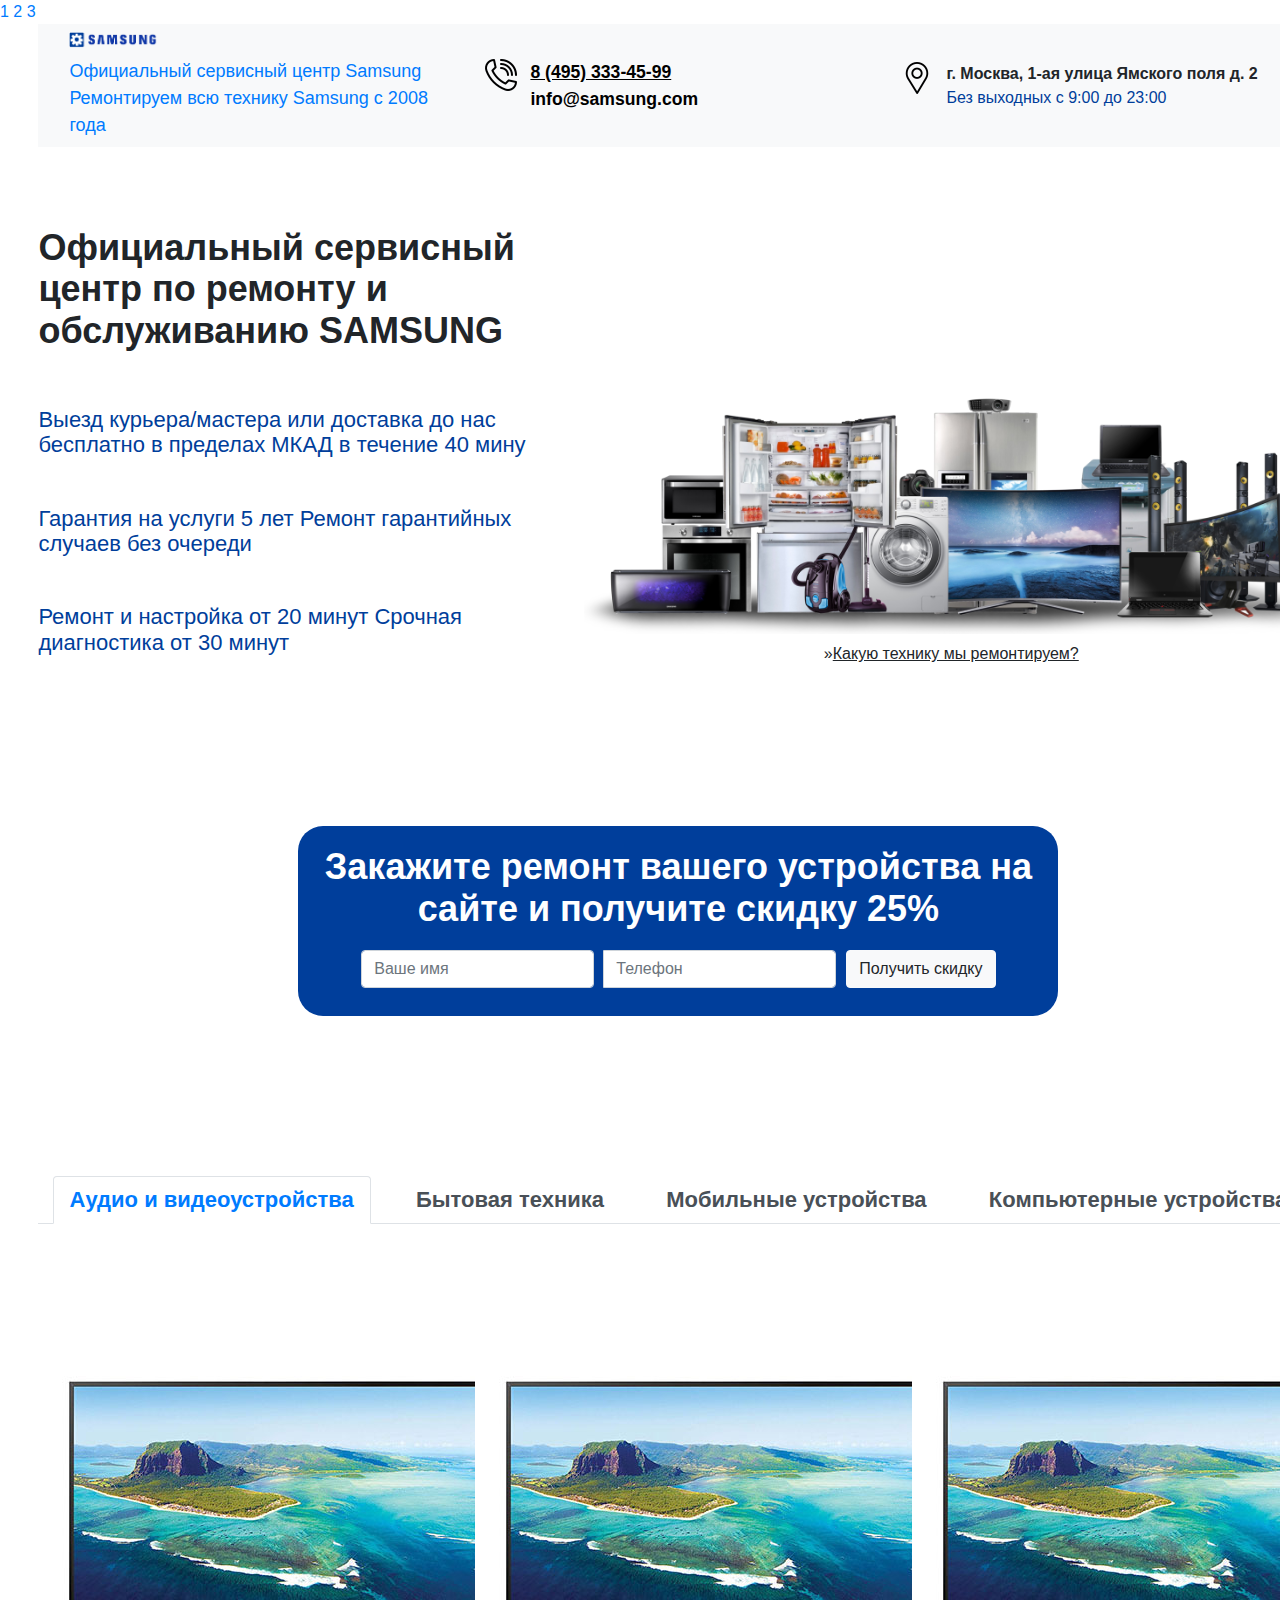
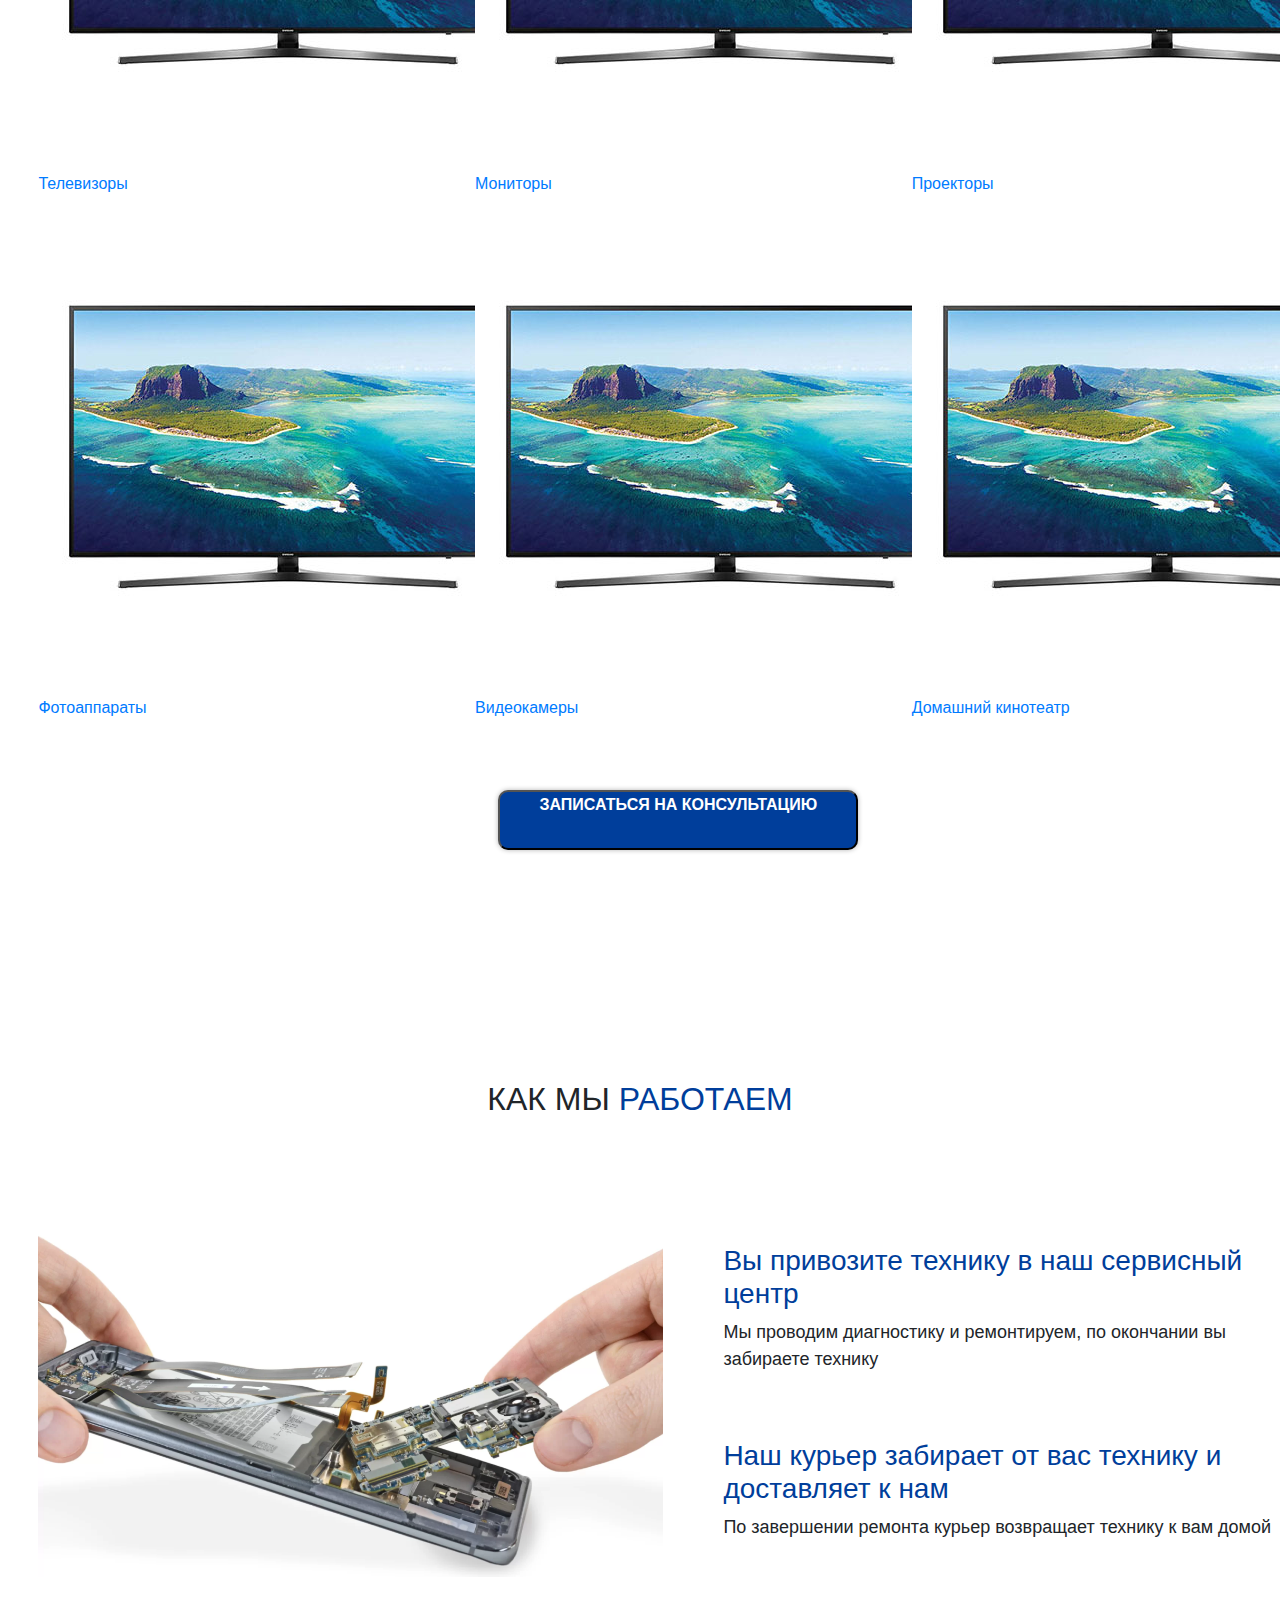
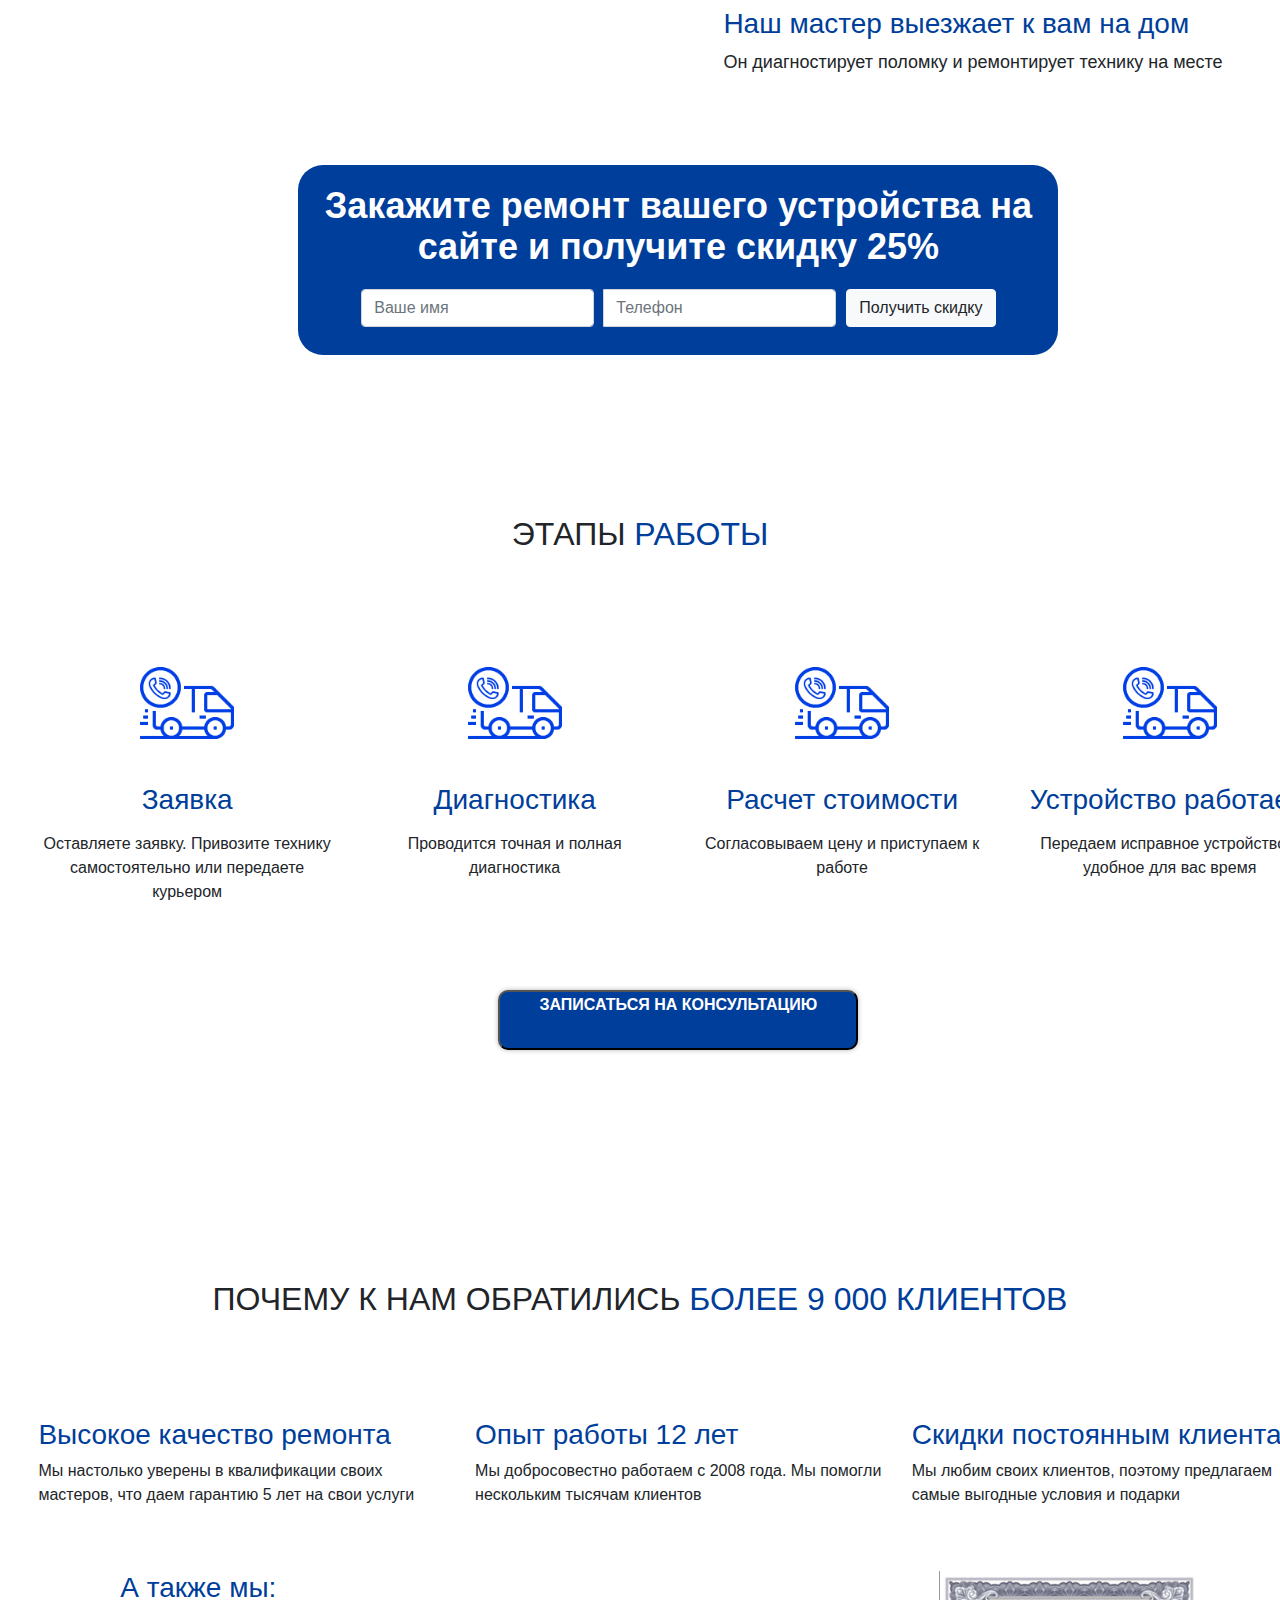
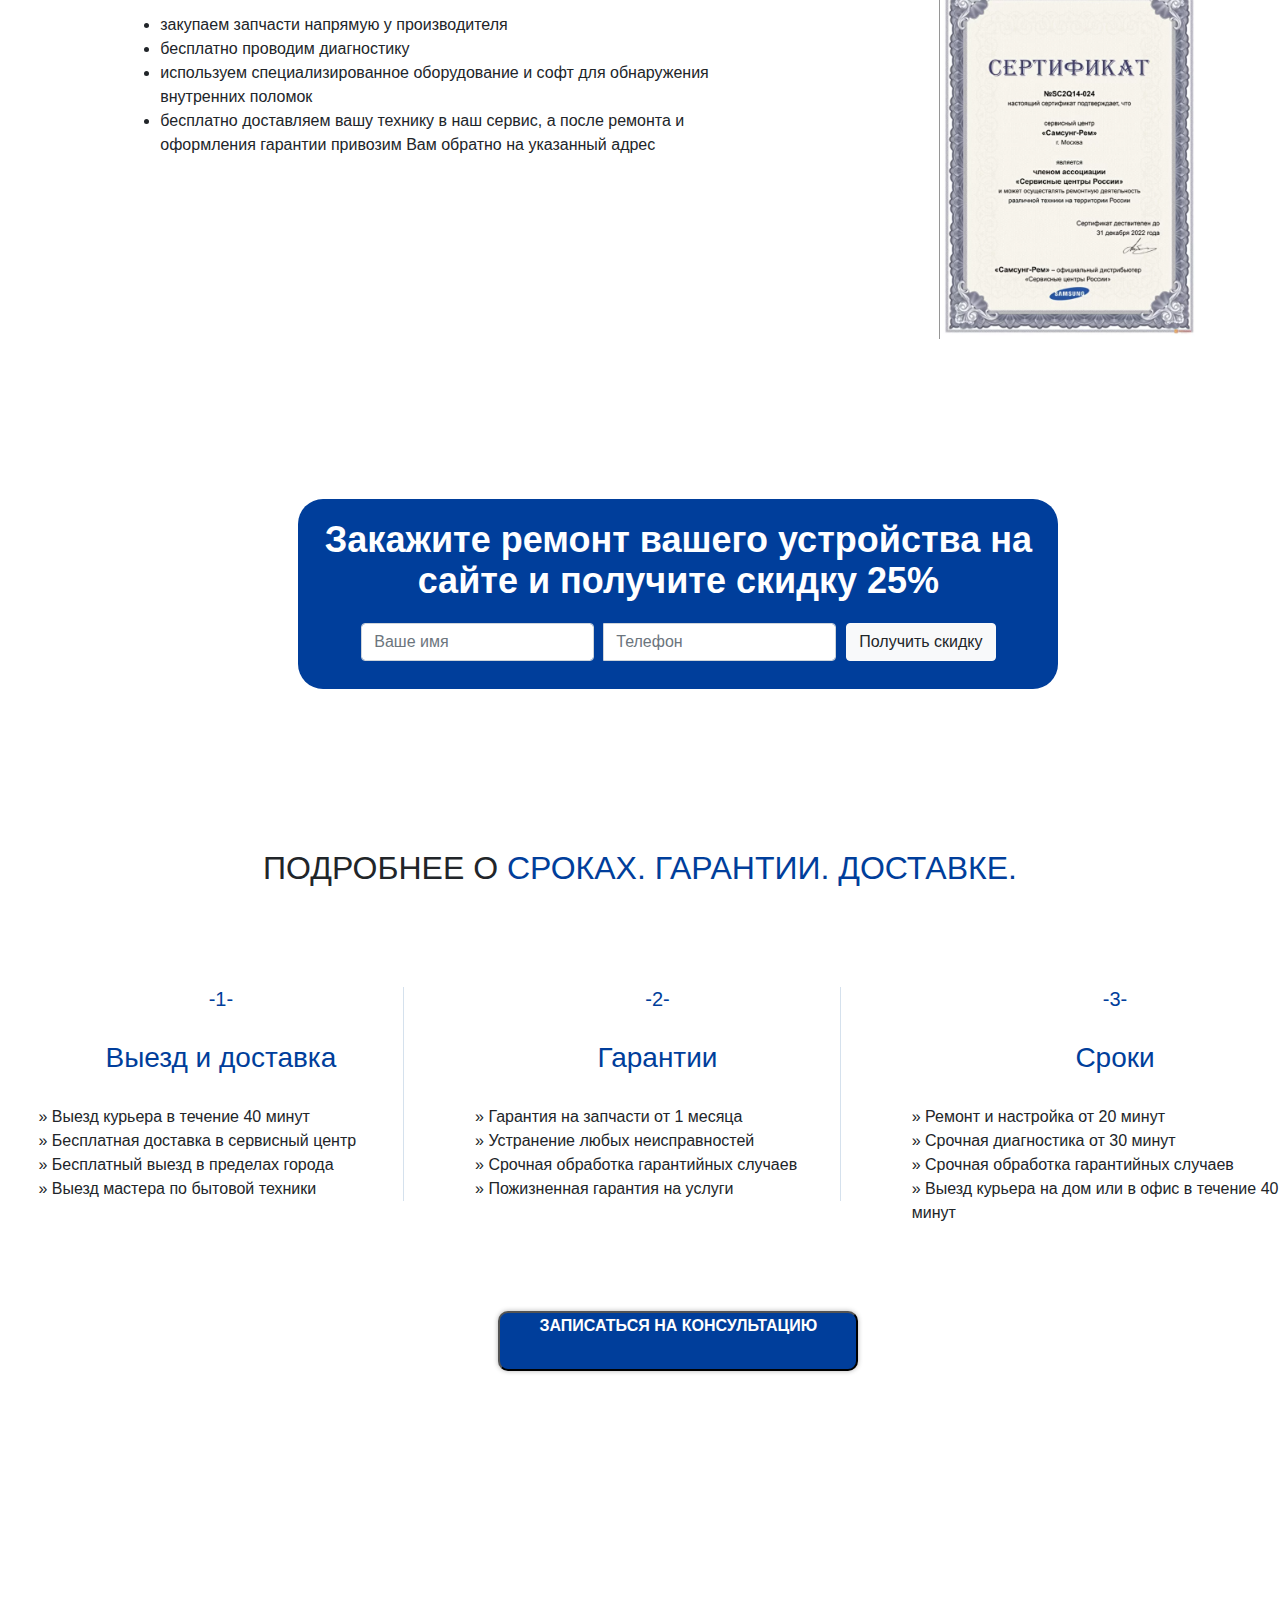
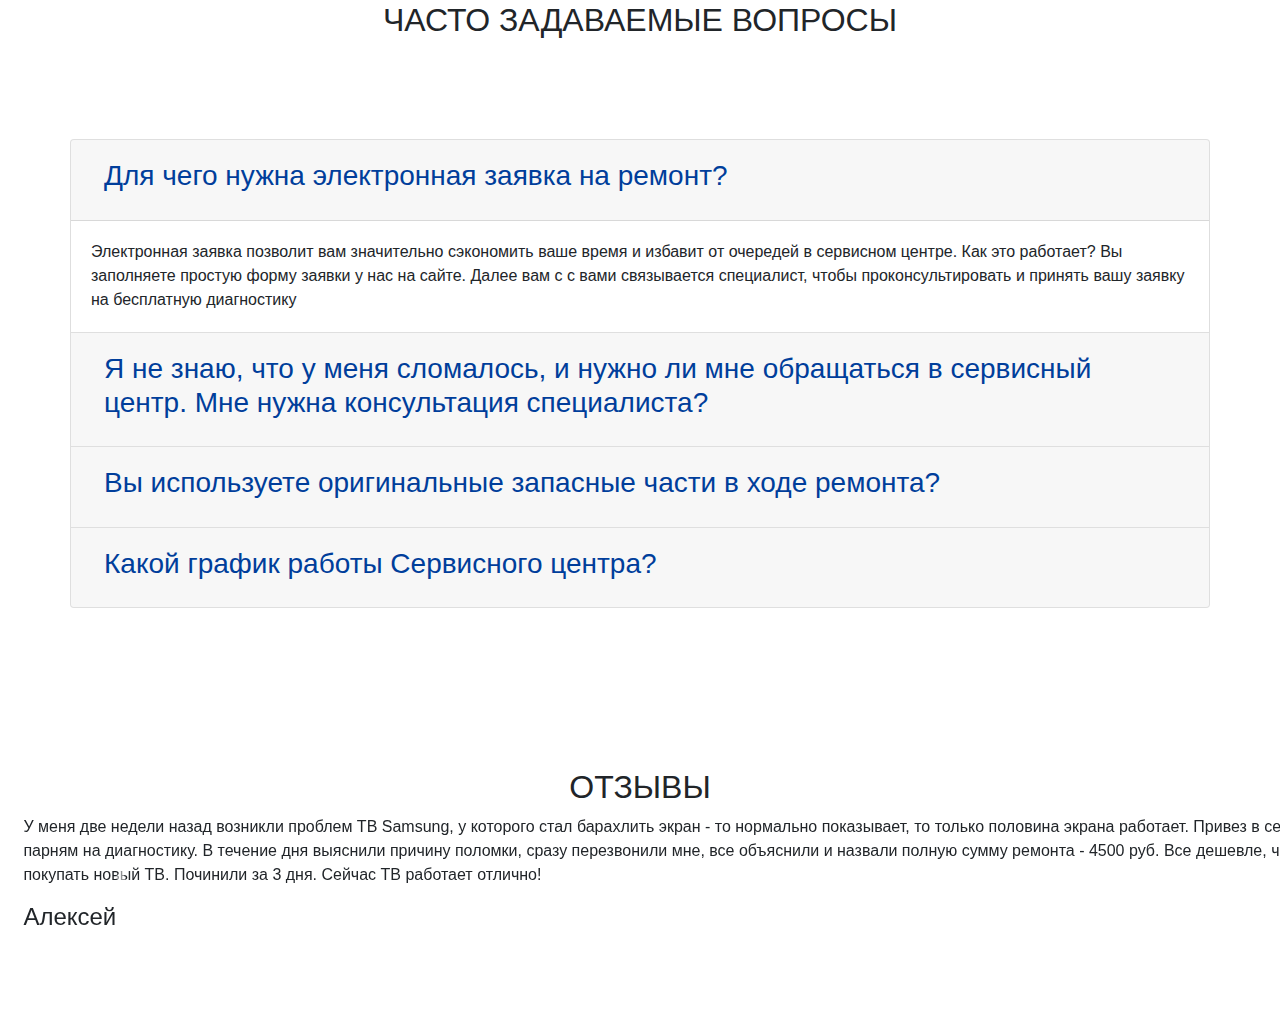
<file: index.html>
<!DOCTYPE html>
<html lang="ru">
<head>
    <meta charset="UTF-8">
    <title>Samsund - helps</title>
    <meta name="description" content="">
    <meta name="viewport" content="width=device-width, initial-scale=1, shrink-to-fit=no">
    <meta http-equiv="X-UA-Compatible" content="ie=edge">
    <link rel="shortcut icon" href="favicon.ico" type="image/x-icon">
    <link rel="stylesheet" href="css/bootstrap-reboot.css">
    <link rel="stylesheet" href="css/bootstrap-grid.min.css">
    <link rel="stylesheet" href="css/bootstrap.min.css">
    <link rel="stylesheet" href="css/style.css">
    <link rel="stylesheet" href="css/bootstrap.css">
    <link rel="stylesheet" href="js/bootstrap.js">
    <script src="js/bootstrap.js"></script>
    
</head>
<body>
    
    <div class="wrapper">
        <div class="menu">
            <a href="" class="menu-btn"></a>
            <nav class="menu-list">
                <a href="">1</a>
                <a href="">2</a>
                <a href="">3</a>
            </nav>
        </div>
        <div class="content">
        <header>
           <div class="container_s">
            <nav class="navbar navbar-expand bg-light">
                
                <button class="navbar-toggler" type="button" data-toggle="collapse" data-target="#navbarsExample02" aria-controls="navbarsExample02" aria-expanded="false" aria-label="Toggle navigation">
                    <span class="navbar-toggler-icon"></span>
                </button>

                <div class="collapse navbar-collapse" id="navbarsExample02">
                       <div class="col-md-4">
                           <a class="" href="#">
                           <img src="/img/logo-samsung.png" alt="Samsung" class="logo"><br>
                           <div class="logo_text">Официальный сервисный центр Samsung<br>Ремонтируем всю технику Samsung с 2008 года</div></a>
                       </div>
                       <div class="col-md-4 phone">
                           <div class="phone_img"></div>
                           <div class="phone_txt">
                               <a href="#" class="phone_decor"><u>8 (495) 333-45-99</u></a><br>
                               <a href="#">info@samsung.com</a>
                           </div>
                       </div>
                       <div class="col-md-4 map">
                           <div class="map_pin"></div>
                           <div class="map_title">г. Москва, 1-ая улица Ямского поля д. 2 <br>
                           <span>Без выходных с 9:00 до 23:00</span>
                           
                           </div>
                           
                       </div>
                       
                </div>
                
            </nav>
           </div>
        </header>
        <!-- Баннер -->
        <section>
              <div class="container_s">
               <div class="header">
                  <h1>Официальный сервисный<br> центр по ремонту и <br>обслуживанию SAMSUNG</h1>
                   <div class="row">
                     
                    <div class="col-md-5 mt-5">
                        <div class="header_descr">Выезд курьера/мастера или доставка до нас бесплатно в пределах МКАД в течение 40 мину</div>
                        <div class="header_descr mt-5">Гарантия на услуги 5 лет
                            Ремонт гарантийных случаев без очереди</div>
                        <div class="header_descr mt-5">Ремонт и настройка от 20 минут
                        Срочная диагностика от 30 минут</div>
                    </div>
                    <div class="col-md-7">
                        <img src="/img/samsung.png" alt="" width="100%">
                        <div class="photo_descr mt-2">»<u>Какую технику мы ремонтируем?</u></div>
                    </div>
                   </div>
               </div>
               </div>
        </section>
        <!-- Call to action -->
        <section>
            <div class="container_s">
             <div class="row justify-content-center">

                 <div class="sale_block">
                     <p class="sale_txt">Закажите ремонт вашего устройства на сайте и получите скидку 25%</p>
                  <form>
                      <div class="form-row align-items-center">
                        <div class="col-auto">
                          <label class="sr-only" for="inlineFormInput">Ваше имя</label>
                          <input type="text" class="form-control mb-2" id="inlineFormInput" placeholder="Ваше имя">
                        </div>
                        <div class="col-auto">
                          <label class="sr-only" for="inlineFormInputGroup">Телефон</label>
                          <div class="input-group mb-2">
                            <div class="input-group-prepend">
                            </div>
                            <input type="text" class="form-control" id="inlineFormInputGroup" placeholder="Телефон">
                          </div>
                        </div>
                        <div class="col-auto">
                          <button type="submit" class="btn btn-light mb-2">Получить скидку</button>
                        </div>
                      </div>
                    </form>
                  </div>

              </div>
            </div>
        </section>
        <!-- Продукты -->
        <section>
           <div class="container_s">
            <ul class="nav nav-tabs justify-content-around">
              <li class="nav-item">
                <a class="nav-link active" data-toggle="tab" href="#audio">Аудио и видеоустройства</a>
              </li>
              <li class="nav-item">
                <a class="nav-link" data-toggle="tab" href="#bit">Бытовая техника</a>
              </li>
              <li class="nav-item">
                <a class="nav-link" data-toggle="tab" href="#mobile">Мобильные устройства</a>
              </li>
              <li class="nav-item">
                <a class="nav-link" data-toggle="tab" href="#comp">Компьютерные устройства</a>
              </li>
            </ul>
            <div class="tab-content mt-5">
              <div class="tab-pane fade show active" id="audio">
                 <div class="row">
                  <div class="col-md-4 block">
                      <div class="product_img"><img class="product_img_tv" src="/img/tv.jpg" alt="tv samsung"></div>
                      <div class="product_btn"><a href="">Телевизоры</a></div>
                  </div>
                  <div class="col-md-4">
                      <div class="product_img"><img class="product_img_tv" src="/img/tv.jpg" alt="tv samsung"></div>
                      <div class="product_btn"><a href="">Мониторы</a></div>
                  </div>
                  <div class="col-md-4">
                      <div class="product_img"><img class="product_img_tv" src="/img/tv.jpg" alt="tv samsung"></div>
                      <div class="product_btn"><a href="">Проекторы</a></div>
                  </div>
                  <div class="col-md-4">
                      <div class="product_img"><img class="product_img_tv" src="/img/tv.jpg" alt="tv samsung"></div>
                      <div class="product_btn"><a href="">Фотоаппараты</a></div>
                  </div>
                  <div class="col-md-4">
                      <div class="product_img"><img class="product_img_tv" src="/img/tv.jpg" alt="tv samsung"></div>
                      <div class="product_btn"><a href="">Видеокамеры</a></div>
                  </div>
                  <div class="col-md-4">
                      <div class="product_img"><img class="product_img_tv" src="/img/tv.jpg" alt="tv samsung"></div>
                      <div class="product_btn"><a href="">Домашний кинотеатр</a></div>
                  </div>
                  </div>
              </div>
              <div class="tab-pane fade" id="bit">
                Характеристики товара...
              </div>
              <div class="tab-pane fade" id="mobile">
                Отзывы...
              </div>
              <div class="tab-pane fade" id="comp">
                Отзывы...
              </div>
            </div>
            <button type="button" class="d-flex justify-content-center btn_consul">Записаться на консультацию</button>
            </div>
        </section>
        <!-- Как мы работаем -->
        <section>
            <h2>как мы <span class="act_color">работаем</span></h2>
            <div class="container_s">
            <div class="work">
               <div class="row">
                    <div class="col-md-6">
                        <img src="/img/howe_we_work.png" alt="" width="100%">
                    </div>
                    <div class="col-md-6">
                        <div class="work_descr">
                            <h3>Вы привозите технику в наш сервисный центр</h3>
                            <p>Мы проводим диагностику и ремонтируем, по окончании вы забираете технику</p>
                        </div>
                        <div class="work_descr">
                            <h3>Наш курьер забирает от вас технику и доставляет к нам</h3>
                            <p>По завершении ремонта курьер возвращает технику к вам домой</p>
                        </div>
                        <div class="work_descr">
                            <h3>Наш мастер выезжает к вам на дом</h3>
                            <p>Он диагностирует поломку и ремонтирует технику на месте</p>
                        </div>
                    </div>
               </div>
            </div>
            <div class="row justify-content-center mt-5">

                 <div class="sale_block">
                     <p class="sale_txt">Закажите ремонт вашего устройства на сайте и получите скидку 25%</p>
                  <form>
                      <div class="form-row align-items-center">
                        <div class="col-auto">
                          <label class="sr-only" for="inlineFormInput">Ваше имя</label>
                          <input type="text" class="form-control mb-2" id="inlineFormInput" placeholder="Ваше имя">
                        </div>
                        <div class="col-auto">
                          <label class="sr-only" for="inlineFormInputGroup">Телефон</label>
                          <div class="input-group mb-2">
                            <div class="input-group-prepend">
                            </div>
                            <input type="text" class="form-control" id="inlineFormInputGroup" placeholder="Телефон">
                          </div>
                        </div>
                        <div class="col-auto">
                          <button type="submit" class="btn btn-light mb-2">Получить скидку</button>
                        </div>
                      </div>
                    </form>
                  </div>

              </div>
             </div> 
        </section>
        <!-- Этапы работы -->
        <section>
            <h2>этапы <span class="act_color">работы</span></h2>
               <div class="container_s">
                <div class="step_block">
                    <div class="row">
                        <div class="col-md-3">
                                <img class="step_img" src="/img/order-1.png" alt="">
                            <div class="step_txt">
                                <h3>Заявка</h3>
                                <p>Оставляете заявку. Привозите технику самостоятельно или передаете курьером</p>
                            </div>
                        </div>
                        <div class="col-md-3">
                            <img class="step_img" src="/img/order-1.png" alt="">
                            <div class="step_txt">
                                <h3>Диагностика</h3>
                                <p>Проводится точная и полная диагностика</p>
                            </div>
                        </div>
                        <div class="col-md-3">
                            <img class="step_img" src="/img/order-1.png" alt="">
                            <div class="step_txt">
                                <h3>Расчет стоимости</h3>
                                <p>Согласовываем цену и приступаем к работе</p>
                            </div>
                        </div>
                        <div class="col-md-3">
                            <img class="step_img" src="/img/order-1.png" alt="">
                            <div class="step_txt">
                                <h3>Устройство работает!</h3>
                                <p>Передаем исправное устройство в удобное для вас время</p>
                            </div>
                        </div>
                        <button type="button" class="d-flex justify-content-center btn_consul">Записаться на консультацию</button>
                    </div>
                </div>
               </div>
        </section>
        <!-- Почему мы -->
        <section>
            <h2>ПОЧЕМУ К НАМ ОБРАТИЛИСЬ <span class="act_color ">БОЛЕЕ 9 000 КЛИЕНТОВ</span></h2>
            <div class="container_s">
               <div class="why_we">
                <div class="row mt-5">
                    <div class="col-md-4">
                        <h3>Высокое качество ремонта</h3>
                        <p>Мы настолько уверены в квалификации своих мастеров, что даем гарантию 5 лет на свои услуги</p>
                    </div>
                    <div class="col-md-4">
                        <h3>Опыт работы 12 лет</h3>
                        <p>Мы добросовестно работаем с 2008 года. Мы помогли нескольким тысячам клиентов</p>
                    </div>
                    <div class="col-md-4">
                        <h3>Скидки постоянным клиентам</h3>
                        <p>Мы любим своих клиентов, поэтому предлагаем самые выгодные условия и подарки</p>
                    </div>
                    <div class="certificate d-flex justify-content-around mt-5">
                        <div class="col-md-6"><h3>А также мы:</h3>
                            <ul>
                                <li>закупаем запчасти напрямую у производителя</li>
                                <li>бесплатно проводим диагностику</li>
                                <li>используем специализированное оборудование и софт для обнаружения внутренних поломок</li>
                                <li>бесплатно доставляем вашу технику в наш сервис, а после ремонта и оформления гарантии привозим Вам обратно на указанный адрес</li>
                            </ul>
                        </div>
                        <div class="col-md-3">
                            <img src="img/certeficate.png" alt="" width="260px">
                        </div>
                    </div>
                </div>
               </div>
            </div>
        </section>
        <!-- Call to action -->
        <section>
            <div class="container_s">
             <div class="row justify-content-center">

                 <div class="sale_block">
                     <p class="sale_txt">Закажите ремонт вашего устройства на сайте и получите скидку 25%</p>
                  <form>
                      <div class="form-row align-items-center">
                        <div class="col-auto">
                          <label class="sr-only" for="inlineFormInput">Ваше имя</label>
                          <input type="text" class="form-control mb-2" id="inlineFormInput" placeholder="Ваше имя">
                        </div>
                        <div class="col-auto">
                          <label class="sr-only" for="inlineFormInputGroup">Телефон</label>
                          <div class="input-group mb-2">
                            <div class="input-group-prepend">
                            </div>
                            <input type="text" class="form-control" id="inlineFormInputGroup" placeholder="Телефон">
                          </div>
                        </div>
                        <div class="col-auto">
                          <button type="submit" class="btn btn-light mb-2">Получить скидку</button>
                        </div>
                      </div>
                    </form>
                  </div>

              </div>
            </div>
        </section>
        <!-- Подробнее о доставке. гарантии. сроках. -->
        <section>
            <h2>подробнее о <span class="act_color">сроках. гарантии. доставке.</span></h2>
                <div class="container_s">
                    <div class="about">
                       <div class="row">
                            <div class="col-md-4">
                           <div class="about_box">
                                <h5 class="act_color">-1-</h5>
                                <h3>Выезд и доставка</h3>
                                <p>
                                    » Выезд курьера в течение 40 минут<br>
                                    » Бесплатная доставка в сервисный центр<br>
                                    » Бесплатный выезд в пределах города<br>
                                    » Выезд мастера по бытовой техники
                                </p>
                            </div>
                        </div>
                            <div class="col-md-4">
                            <div class="about_box">
                                <h5 class="act_color">-2-</h5>
                                <h3>Гарантии</h3>
                                <p>
                                    » Гарантия на запчасти от 1 месяца<br>
                                    » Устранение любых неисправностей<br>
                                    » Срочная обработка гарантийных случаев<br>
                                    » Пожизненная гарантия на услуги
                                </p>
                            </div>
                        </div>
                            <div class="col-md-4">
                            <div>
                                <h5 class="act_color">-3-</h5>
                                <h3>Сроки</h3>
                                <p>
                                    » Ремонт и настройка от 20 минут<br>
                                    » Срочная диагностика от 30 минут<br>
                                    » Срочная обработка гарантийных случаев<br>
                                    » Выезд курьера на дом или в офис в течение 40 минут
                                </p>
                            </div>
                        </div>
                        <button type="button" class="d-flex justify-content-center btn_consul">Записаться на консультацию</button>
                       </div> 
                    </div>
                </div>
            
        </section>
        <!-- FAQ -->
        <section>
            <h2>ЧАСТО ЗАДАВАЕМЫЕ ВОПРОСЫ</h2>
            <div class="container">
                <div class="faq">
                    <div class="row">
                        <div class="accordion" id="accordionExample">
                          <div class="card">
                            <div class="card-header" id="headingOne">
                             
                                <button class="btn btn-link btn-block text-left" type="button" data-toggle="collapse" data-target="#collapseOne" aria-expanded="true" aria-controls="collapseOne">
                                  <h3>Для чего нужна электронная заявка на ремонт?</h3>
                                </button>
                              
                            </div>

                            <div id="collapseOne" class="collapse show" aria-labelledby="headingOne" data-parent="#accordionExample">
                              <div class="card-body">
                                Электронная заявка позволит вам значительно сэкономить ваше время и избавит от очередей в сервисном центре. Как это работает? Вы заполняете простую форму заявки у нас на сайте. Далее вам c с вами связывается специалист, чтобы проконсультировать и принять вашу заявку на бесплатную диагностику
                              </div>
                            </div>
                          </div>
                          <div class="card">
                            <div class="card-header" id="headingTwo">
                              
                                <button class="btn btn-link btn-block text-left collapsed" type="button" data-toggle="collapse" data-target="#collapseTwo" aria-expanded="false" aria-controls="collapseTwo">
                                  <h3>Я не знаю, что у меня сломалось, и нужно ли мне обращаться в сервисный центр. Мне нужна консультация специалиста?</h3>
                                </button>
                              
                            </div>
                            <div id="collapseTwo" class="collapse" aria-labelledby="headingTwo" data-parent="#accordionExample">
                              <div class="card-body">
                                На нашем сайте существует форма заказа обратного звонка специалиста. При оформлении заявки на звонок с вами свяжется наш специалист, чтобы решить проблему
                              </div>
                            </div>
                          </div>
                          <div class="card">
                            <div class="card-header" id="headingThree">
                              
                                <button class="btn btn-link btn-block text-left collapsed" type="button" data-toggle="collapse" data-target="#collapseThree" aria-expanded="false" aria-controls="collapseThree">
                                  <h3>Вы используете оригинальные запасные части в ходе ремонта?</h3>
                                </button>
                              
                            </div>
                            <div id="collapseThree" class="collapse" aria-labelledby="headingThree" data-parent="#accordionExample">
                              <div class="card-body">
                                Да. Мы работаем напрямую с производителями и используем только новые оригинальные запчасти
                              </div>
                            </div>
                          </div>
                          <div class="card">
                            <div class="card-header" id="headingThree">
                              
                                <button class="btn btn-link btn-block text-left collapsed" type="button" data-toggle="collapse" data-target="#collapseThree" aria-expanded="false" aria-controls="collapseThree">
                                  <h3>Какой график работы Сервисного центра?</h3>
                                </button>
                            
                            </div>
                            <div id="collapseThree" class="collapse" aria-labelledby="headingThree" data-parent="#accordionExample">
                              <div class="card-body">
                                Мы работаем без выходных с 9:00 до 23:00
                              </div>
                            </div>
                          </div>
                        </div>
                    </div>
                </div>
            </div>
        </section>
        <!-- Отзывы -->
        <section>
            <h2>Отзывы</h2>
            <div class="container_s">
                <div class="row">
                    <div id="carouselExampleControls" class="carousel slide" data-ride="carousel">
                      <div class="carousel-inner">
                        <div class="carousel-item active">
                          <p>У меня две недели назад возникли проблем ТВ Samsung, у которого стал барахлить экран - то нормально показывает, то только половина экрана работает. Привез в сервис парням на диагностику. В течение дня выяснили причину поломки, сразу перезвонили мне, все объяснили и назвали полную сумму ремонта - 4500 руб. Все дешевле, чем покупать новый ТВ. Починили за 3 дня. Сейчас ТВ работает отлично!</p>
                          <h4>Алексей</h4>
                        </div>
                        <div class="carousel-item">
                          <p>У меня две недели назад возникли проблем ТВ Samsung, у которого стал барахлить экран - то нормально показывает, то только половина экрана работает. Привез в сервис парням на диагностику. В течение дня выяснили причину поломки, сразу перезвонили мне, все объяснили и назвали полную сумму ремонта - 4500 руб. Все дешевле, чем покупать новый ТВ. Починили за 3 дня. Сейчас ТВ работает отлично!</p>
                          <h4>Алексей</h4>
                        </div>
                        <div class="carousel-item">
                          <p>У меня две недели назад возникли проблем ТВ Samsung, у которого стал барахлить экран - то нормально показывает, то только половина экрана работает. Привез в сервис парням на диагностику. В течение дня выяснили причину поломки, сразу перезвонили мне, все объяснили и назвали полную сумму ремонта - 4500 руб. Все дешевле, чем покупать новый ТВ. Починили за 3 дня. Сейчас ТВ работает отлично!</p>
                          <h4>Алексей</h4>
                        </div>
                      </div>
                      <a class="carousel-control-prev" href="#carouselExampleControls" role="button" data-slide="prev">
                        <span class="carousel-control-prev-icon" aria-hidden="true"></span>
                        <span class="sr-only">Previous</span>
                      </a>
                      <a class="carousel-control-next" href="#carouselExampleControls" role="button" data-slide="next">
                        <span class="carousel-control-next-icon" aria-hidden="true"></span>
                        <span class="sr-only">Next</span>
                      </a>
                    </div>
                </div>
            </div>
        </section>
        </div>
    </div>
    
    
    <script src="js/bootstrap.js"></script>
    <script src="js/jquery-3.5.1.min.js"></script>
</body>
</html>
</file>
<file: css/style.css>
.container_s{max-width:1500px;margin-left:3%;margin-right:3%;padding:0;width:100%}h2{font-size:36px;text-transform:uppercase;font-weight:700;text-align:center}.act_color{color:#003e9b}h3{color:#003e9b}section{padding:80px 0}.logo{width:90px;height:16px;margin-bottom:10px}.logo_text{font-size:18px;font-weight:400}.logo_sidebar{width:100px;height:20px;margin-top:10px}.map{display:flex}.map_pin{background:url("../img/pin.png") no-repeat;width:45px;height:45px}.map_title{font-weight:700}.map_title span{font-weight:400;color:#003e9b}.phone{display:flex}.phone_img{background:url("../img/phone.png") no-repeat;width:45px;height:45px}.phone_txt a{font-weight:700;color:black;font-size:1.1rem}.phone_decor{style-text-decoration:underline}.header h1{font-size:36px;line-height:1.15;font-weight:700}.header_descr{font-size:22px;line-height:1.15;font-weight:300;color:#003e9b}.photo_descr{text-align:center}.sale_block{height:190px;width:760px;background:#003e9b;border-radius:25px;display:flex;flex-direction:column;align-items:center;justify-content:space-between;padding:20px 0}.sale_txt{color:#ffffff;line-height:1.15;font-weight:700;font-size:36px;text-align:center}.nav-link{color:#495057;font-weight:700;padding-bottom:18px;font-size:22px;line-height:1.35}.product_img{width:360px}.btn_consul{-webkit-border-radius:10px;text-transform:uppercase;box-shadow:0px 0px 5px 0px rgba(0,0,0,0.3);background-color:#003e9b;color:#ffffff;width:360px;height:60px;font-weight:600;margin:70px auto}.work{margin-top:100px}.work_descr{padding:25px 47px 25px 30px;font-size:18px}.step_block{margin-top:100px;text-align:center}.step_txt h3{margin-bottom:15px}.step_img{width:100px;height:100px;margin-bottom:30px}.certeficate{padding-left:100px}.why_we{margin-top:100px}.about{margin-top:100px}.about h5,.about h3{text-align:center;margin-bottom:30px}.about_box{width:90%;border-right:1px solid #d5e1ed}.faq{margin-top:100px}.nav-item ul li{list-style-type:none;padding:5px 0 5px 0;font-size:16px;font-weight:300}.nav-item span{color:#003e9b;font-size:16px;text-transform:uppercase;font-weight:600}.footer_bar{font-weight:300}footer{padding:40px}.carousel_box{display:flex;width:70%;align-item:center;padding:40px}@media (max-width: 1200px){.product_img{max-width:280px}.work_descr h3{font-size:1.45rem}.certificate_img{width:250px;padding-right:30px}.about_box{width:100%;padding-right:10px}.accordion{padding-left:50px}#carouselExampleControls{padding:40px}}@media (max-width: 768px){.logo_header{text-align:center;margin-bottom:40px}.navbar{width:100%}.about_box,.act_descr p{text-align:center}}
</file>
